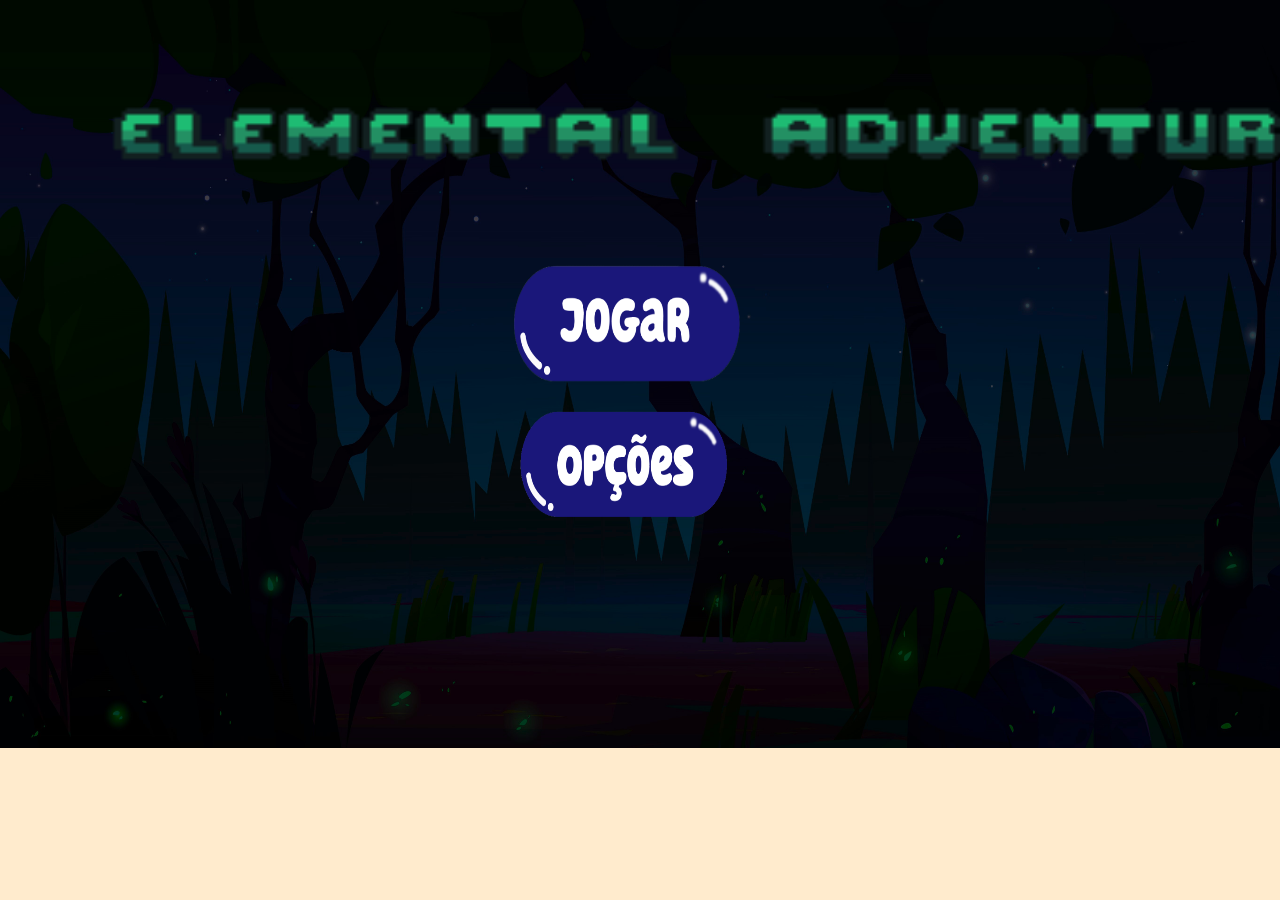
<file: Jogo/index.html>
<!DOCTYPE html>
<html lang="en">

<head>
    <meta charset="UTF-8">
    <meta name="viewport" content="width=device-width, initial-scale=1.0">
    <title>Document</title>
    <link rel="stylesheet" href="./css/bonitinho.css">
</head>
<body>
    
<audio id="background-audio" autoplay loop>
    <source src="./toque/floresta1.mp3" type="audio/mp3">
    Seu navegador não suporta o elemento de áudio.
</audio>

<canvas id="canvas" width="900px" height="450px"></canvas>

<img class="ba" src="./Img/logo atualizadaaa.png" alt="">

<img class="img" src="./Img/fundo da pagina inicial.jpg" alt="">
<div class="controle1">
    <a href="./video1.html"><img class="botao" src="./Img/botao de jogar.png" alt=""></a>
    <a href="./controle.html"><img class="botao2" src="./Img/botao de opçoes.png" alt=""> </a>
</div>

<script>
    // Aumenta o volume do áudio
    var audio = document.getElementById('background-audio');
    audio.volume = 0.8; // Define o volume para 80% (0.8)
</script>

</body>

</html>
</file>
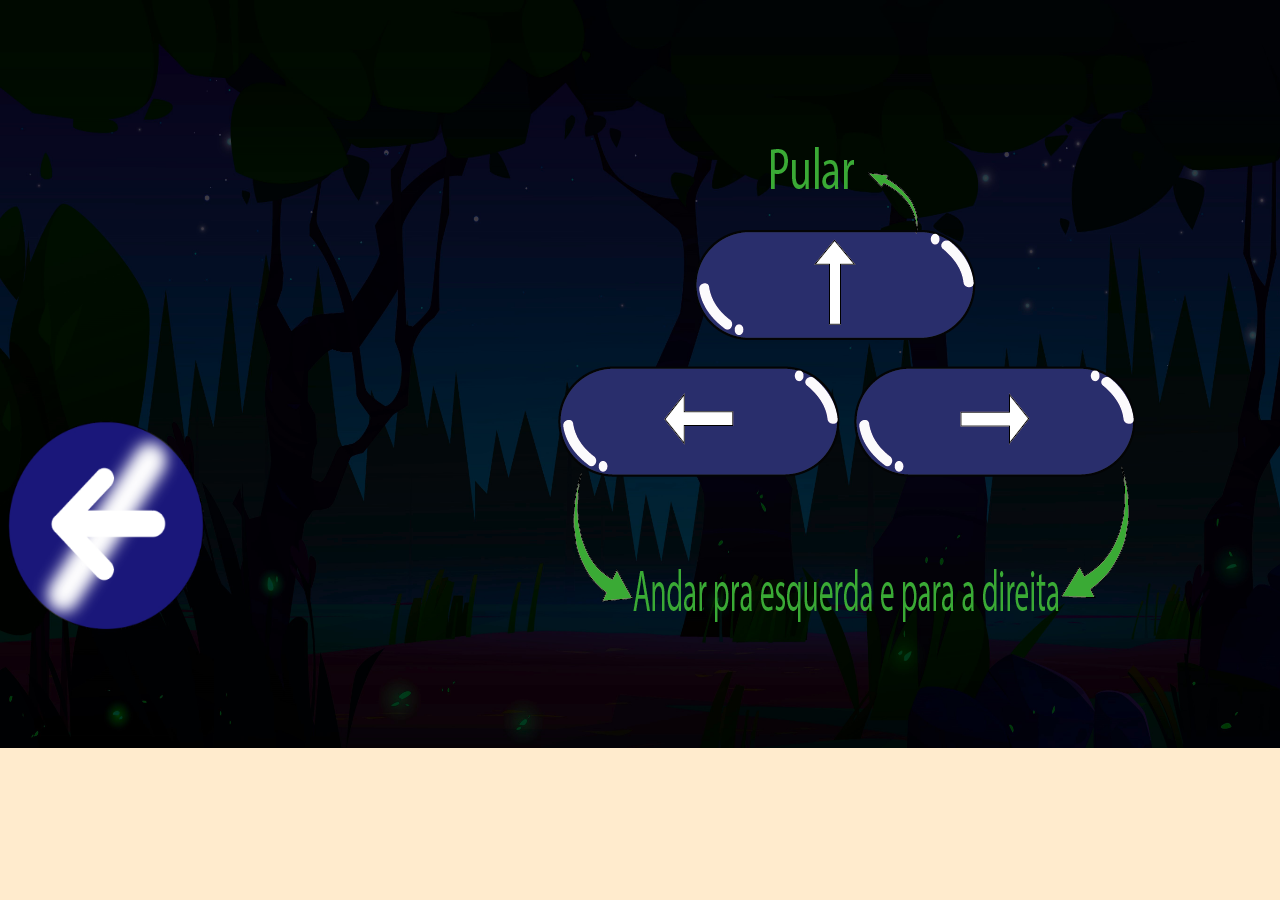
<file: Jogo/controle.html>
<!DOCTYPE html>
<html lang="en">

<head>
    <meta charset="UTF-8">
    <meta name="viewport" content="width=device-width, initial-scale=1.0">
    <title>Document</title>
    <link rel="stylesheet" href="./css/bonitinho.css">
</head>

<body>

    <canvas id="canvas" width="600px" height="290px"></canvas>

    

    <img class="img" src="./Img/fundo da pagina inicial.jpg" alt="">

    <img  class="bo" src="./Img/op.png" alt="">

   

    <div class="controles">
        
        <a class="botoes" href="./index.html"><img src="./Img/botao de volta.png" class="botao3"></a>
    </div>



</body>

</html>
</file>
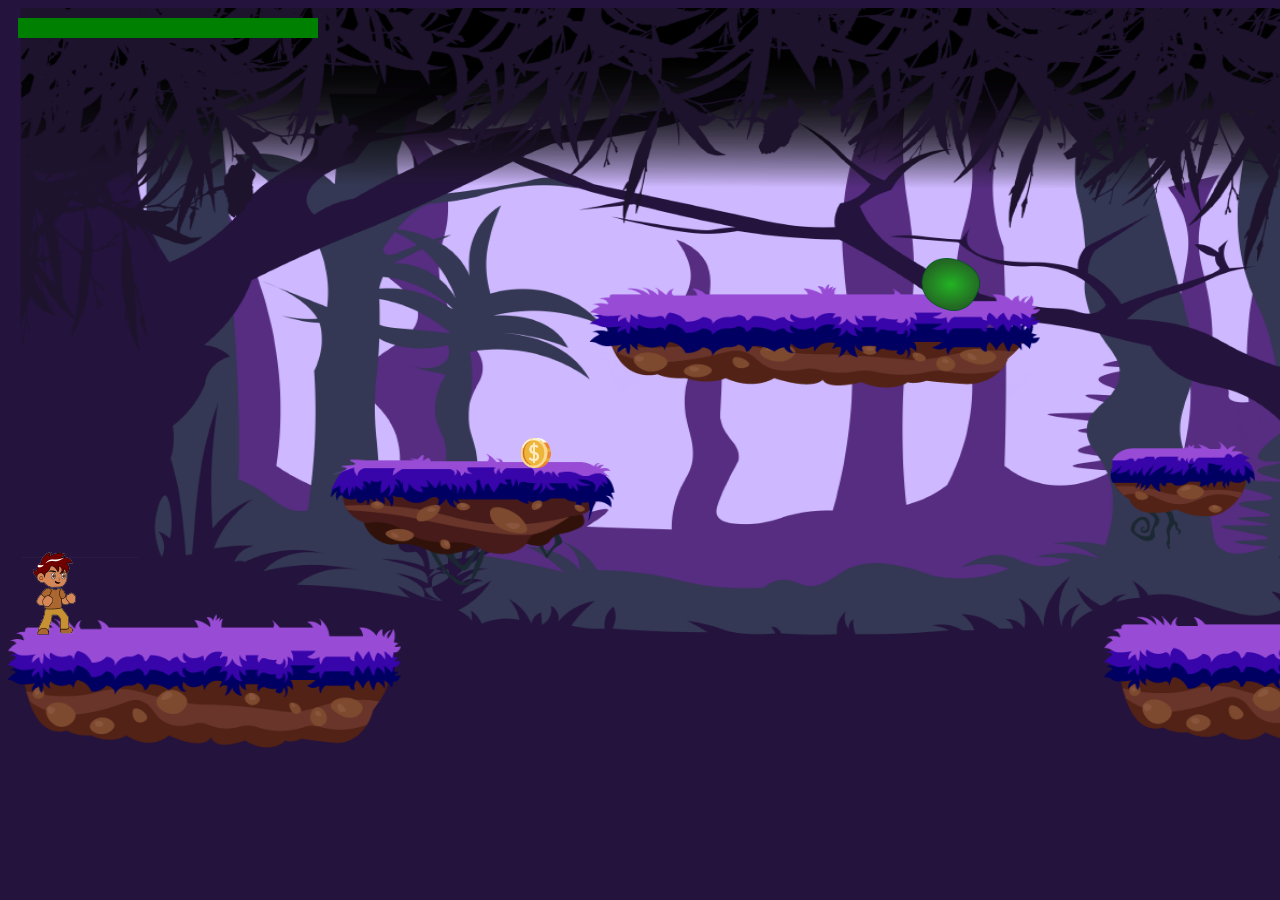
<file: Jogo/fase1.html>
<!DOCTYPE html>
<html lang="en">

<head>
    <meta charset="UTF-8">
    <meta name="viewport" content="width=device-width, initial-scale=1.0">
    <link rel="stylesheet" href="./css/novo.css">

    <title>Document</title>

</head>

<body>

    <audio id="background-audio" autoplay loop>
        <source src="./toque/floresta1.mp3" type="audio/mpeg">
        Seu navegador não suporta o elemento de áudio.
    </audio>

    <canvas id="canvas" width="1460px" height="728px"></canvas>

    <img class="img" src="./Img/1 fase com plataforma.png " alt="">

    <img id="restartButton" src="./Img/botao reiniciar.png"> 

    <!-- <script src="pulo.js"></script> -->
    <script src="./js/player.js"></script>
    <script src="./js/video.js"></script>
    <script src="./js/audio.js"></script>
    <!-- <script src="npc.js"></script> -->


</body>

</html>
</file>
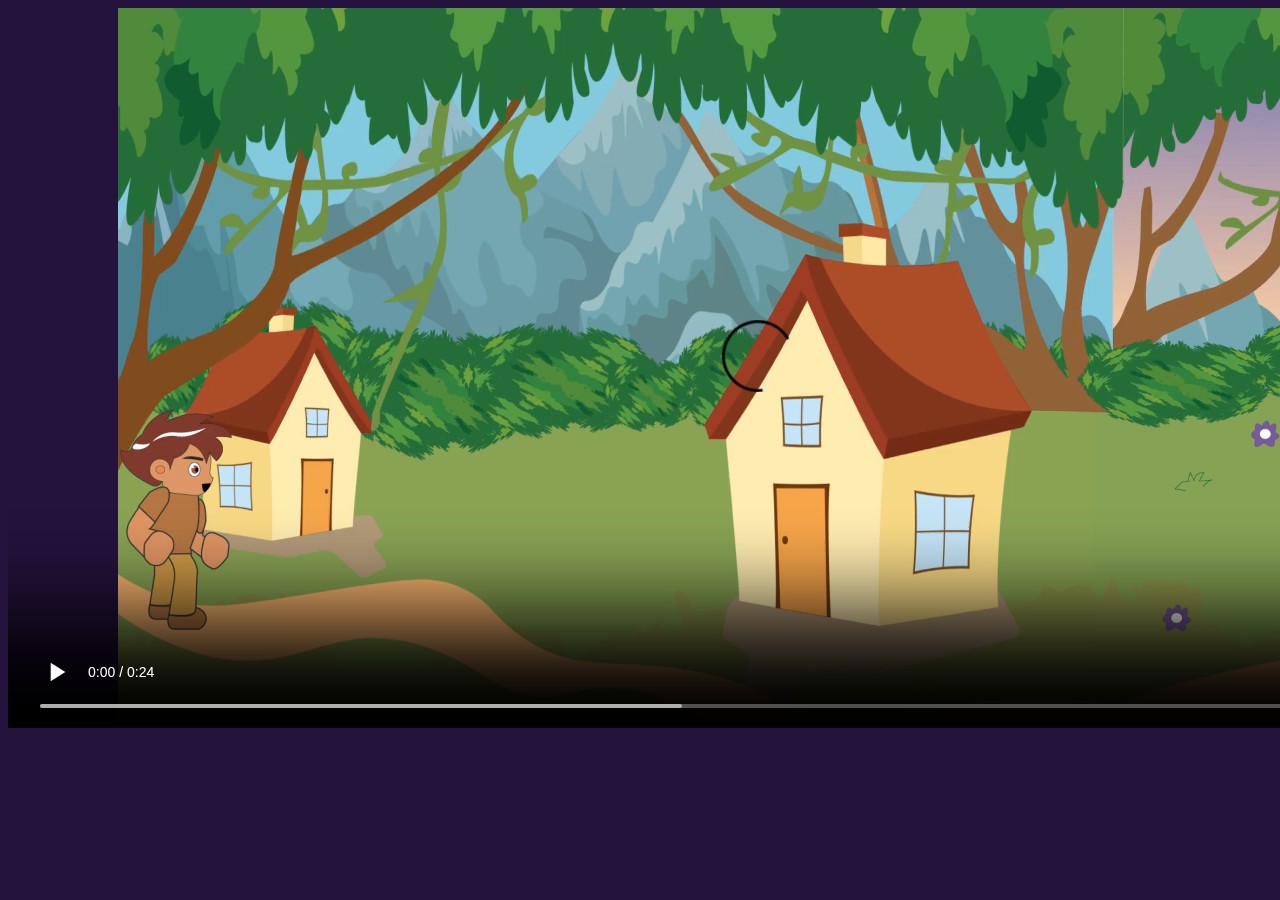
<file: Jogo/video1.html>
<!DOCTYPE html>
<html lang="en">
<head>
    <meta charset="UTF-8">
    <meta name="viewport" content="width=device-width, initial-scale=1.0">
    <link rel="stylesheet" href="./css/cuts.css">
    <title>Document</title>
</head>
<body>

    
    <video id="meuVideo" width="1500" height="720" controls>
        <source  src="./cuts/cut fase 1.mp4" type="video/mp4">
        Seu navegador não suporta o elemento de vídeo.
    </video>

        <script src="./js/video.js"></script>

</body>
</html>
</file>
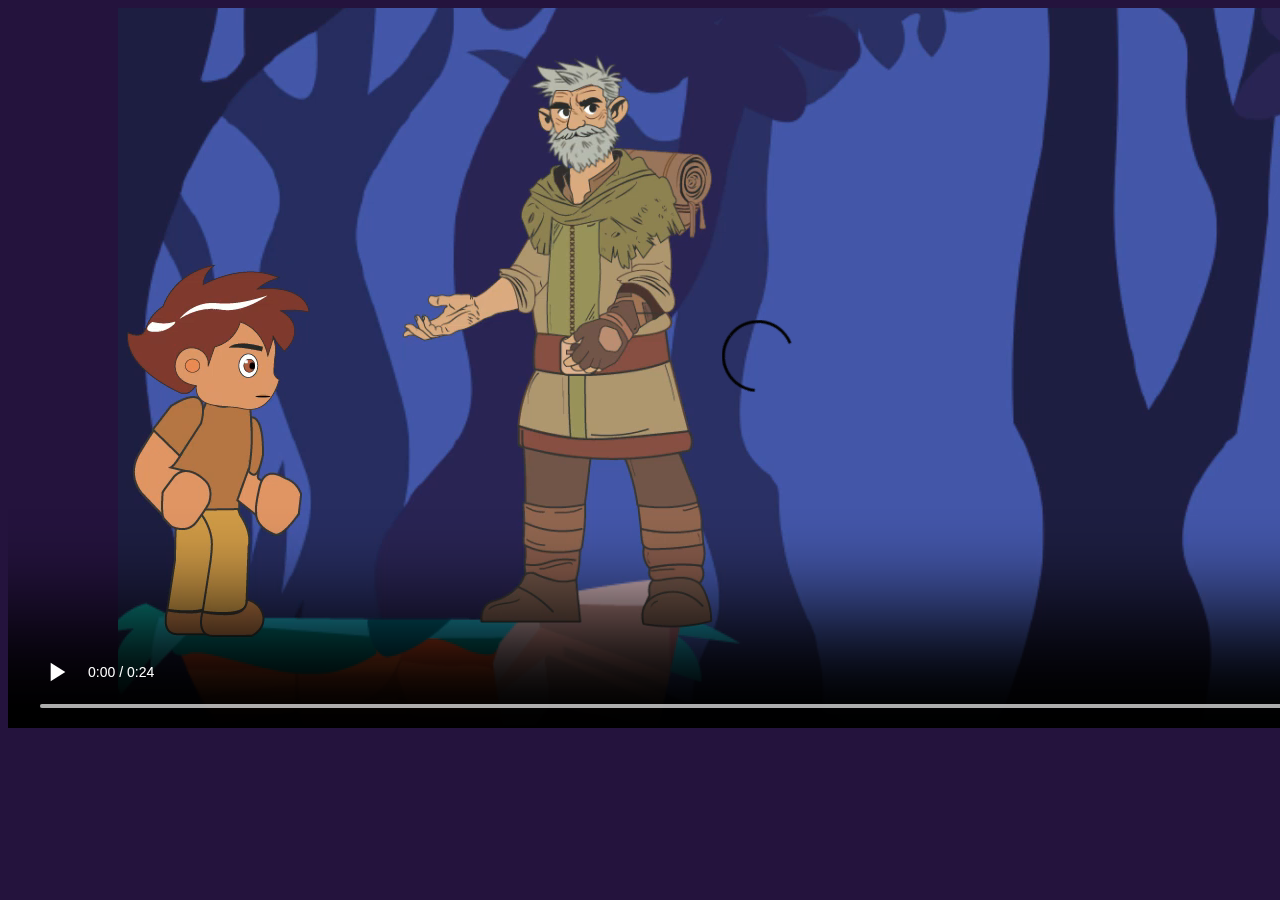
<file: Jogo/video2.html>
<!DOCTYPE html>
<html lang="en">
<head>
    <meta charset="UTF-8">
    <meta name="viewport" content="width=device-width, initial-scale=1.0">
    <link rel="stylesheet" href="./css/cuts.css">
    <title>Document</title>
</head>
<body>

    
    <video id="meuVideo" width="1500" height="720" controls>
        <source  src="./cuts/cut fase 2.mp4" type="video/mp4">
        Seu navegador não suporta o elemento de vídeo.
    </video>

        <script src="./js/video2.js"></script>

</body>
</html>
</file>
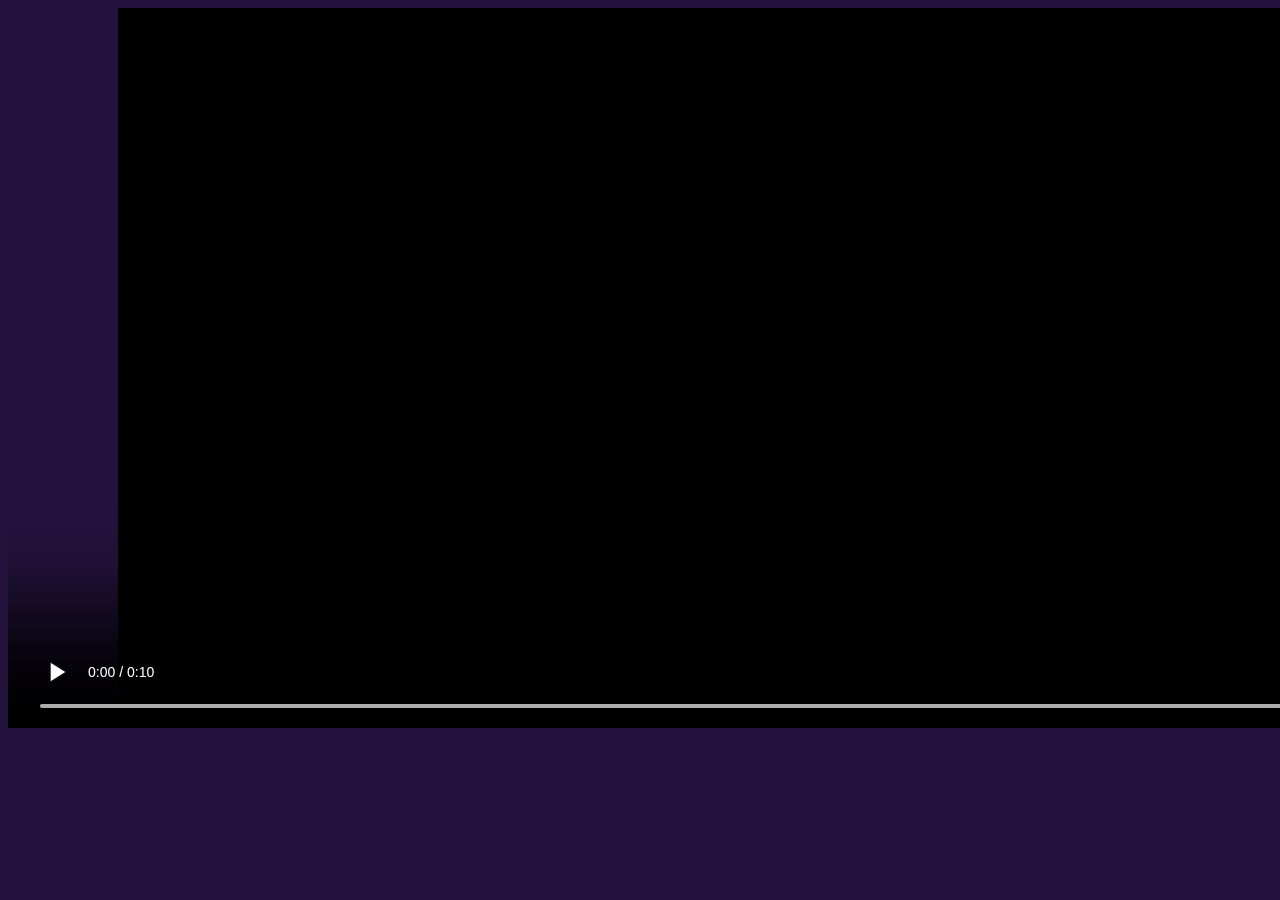
<file: Jogo/video3.html>
<!DOCTYPE html>
<html lang="en">
<head>
    <meta charset="UTF-8">
    <meta name="viewport" content="width=device-width, initial-scale=1.0">
    <link rel="stylesheet" href="./css/cuts.css">
    <title>Document</title>
</head>
<body>

    
    <video id="meuVideo" width="1500" height="720" controls>
        <source  src="./cuts/cut fase 3.mp4" type="video/mp4">
        Seu navegador não suporta o elemento de vídeo.
    </video>

        <script src="./js/video3.js"></script>

</body>
</html>
</file>
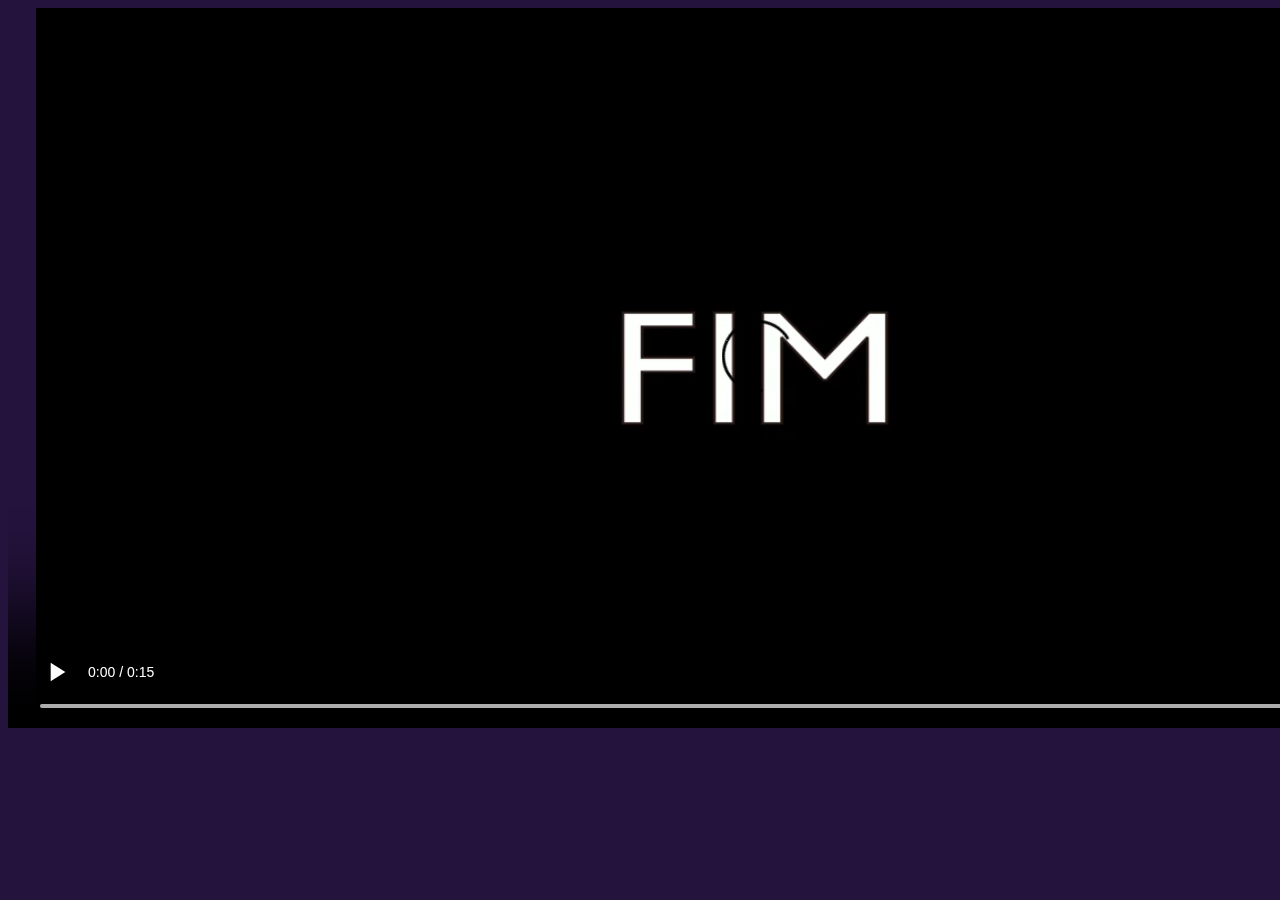
<file: Jogo/video4.html>
<!DOCTYPE html>
<html lang="en">
<head>
    <meta charset="UTF-8">
    <meta name="viewport" content="width=device-width, initial-scale=1.0">
    <link rel="stylesheet" href="css/cuts.css">
    <title>Document</title>
</head>
<body>
    
    <video id="meuVideo" width="1500" height="720" controls>
        <source  src="./cuts/creditos.mp4" type="video/mp4">
        Seu navegador não suporta o elemento de vídeo.
    </video>

        <script src="./js/video4.js"></script>



</body>
</html>
</file>
<file: Jogo/css/bonitinho.css>
canvas {
    margin-top: 100px;
    margin-left: 300px;
    display: block;
}

body {
    background-color: blanchedalmond;
}

.img {
    position: absolute;
    top: 0;
    left: 0;
    z-index: -1;
    width: 1526px;
    height: 748px;
  }
.botao3 {
    display: flex;
    position: absolute;
    width: 290px;
    height: 250px;
    top: 400px;
    margin-left: -690px;
}
.botao2 {
    display: flex;
    position: absolute;
    width: 260px;
    height: 150px;
    top: 390px;
    margin-left: -150px;
    
}
.botao {
    position: absolute;
    width: 260px;
    height: 150px;
    top: 250px;
    margin-left: -150px;
    animation: pulse 2s infinite
}
.botao :active{
    transform: scale(0.9);
  box-shadow: 0 0 10px rgba(0, 0, 0, 0.2);
}
.controle1 {
    display: flex;
    flex-direction: column;
    align-items: center;
    justify-content: center;
}
.controles {
    display: flex;
    flex-direction: column;
    align-items: center;
    justify-content: center;
}
.Img {
    position: relative;
    margin-left: 100px;
    top: -600px;
}
.IMG {
    position: relative;
    margin-left: 300px;
    top: 100px;
    z-index: -2;
}
.script {
    position: absolute;
    margin-left: 300px;
    margin-top: -290px;
}
.bo {

    position: absolute;
    margin-left: 550px;
    margin-top: -250px;

}
a :hover{
    scale: 1.3;
    transition: 2;
    cursor: pointer;
}
a :hover ::before{
    opacity: 0;
}
.p{
    display: flex;
    align-items: start;
    flex-direction: column;
}
.p2{
    display: flex;
    align-items: center;
    flex-direction: column;
}
.ba{

    position:absolute;
    margin-top: -490px;
    width: 1450px;
    height: 160px;
    margin-left: 60px;

}
#video {
    display: none; /* Esconde o vídeo inicialmente */
    width: 900px;
    height: 450px;
}
</file>
<file: Jogo/css/novo.css>
.img {
    position: absolute;
    top: 0;
    left: 0;
    z-index: -1;
    width: 1490px;
    height: 740px;
  }
  body{
    position: relative;
    background-color: #24133D;
  }
  .img2 {
    position: absolute;
    top: 190px;
    left: 510px;
    z-index: -1;
    width: 50px;
    height: 50px;
  }
  .img3 {
    position: absolute;
    top: 40px;
    left: 540px;
    z-index: -1;
    width: 50px;
    height: 50px;
  }
  #restartButton{
    position: absolute; /* Posiciona o botão de forma absoluta */
    top: 63%; /* Move o botão para o meio da tela verticalmente */
    left: 49%; /* Move o botão para o meio da tela horizontalmente */
    transform: translate(-50%, -50%); /* Ajusta a posição do botão para que seu centro fique no meio da tela */
    display: none; /* Mantém o botão escondido inicialmente */
    width: 15%;
    height: 10%;
}
</file>
<file: Jogo/css/cuts.css>
.meuVideo{
    width: 900px;
    height: 450px;
    
}
body{
    background-color: #24133D;
}
</file>
